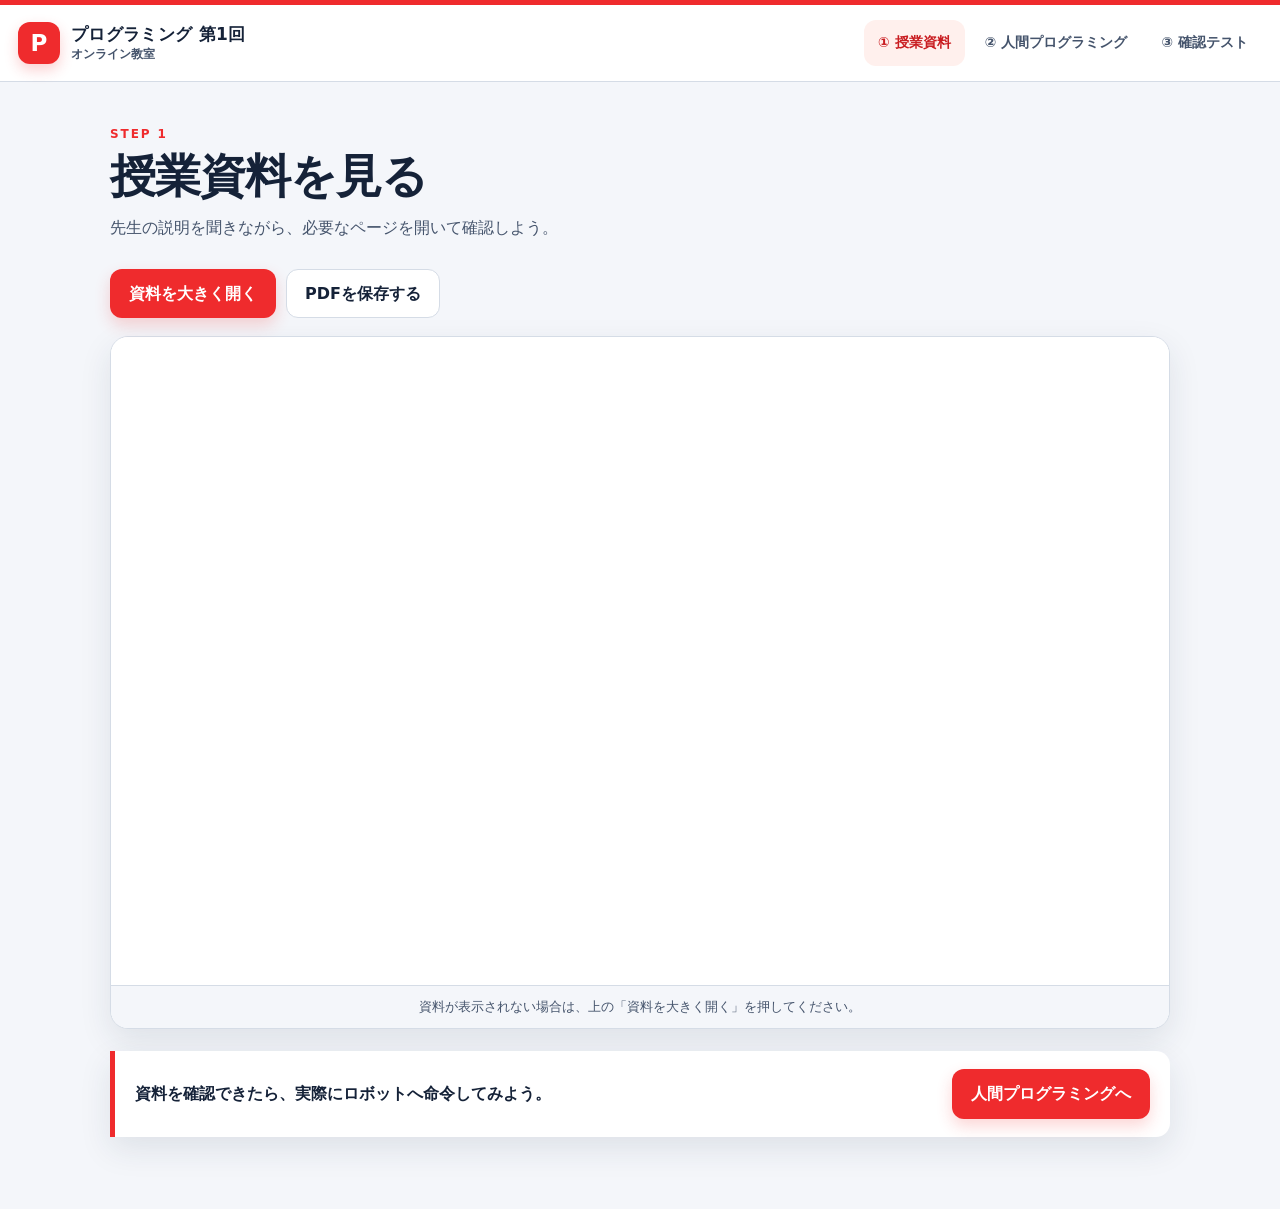
<file: index.html>
<!doctype html>
<html lang="ja">
  <head>
    <meta charset="utf-8" />
    <meta name="viewport" content="width=device-width, initial-scale=1, viewport-fit=cover" />
    <meta name="theme-color" content="#ef2b2d" />
    <meta
      name="description"
      content="プログラミング第1回の授業資料・人間プログラミング・確認テスト"
    />
    <title>プログラミング 第1回｜オンライン教室</title>
    <link rel="stylesheet" href="./styles.css" />
  </head>
  <body>
    <a class="skip-link" href="#main-content">本文へ移動</a>

    <header class="site-header">
      <div class="site-header__inner">
        <div class="brand" aria-label="プログラミング 第1回">
          <span class="brand__mark" aria-hidden="true">P</span>
          <span>
            <strong>プログラミング 第1回</strong>
            <small>オンライン教室</small>
          </span>
        </div>

        <nav class="main-nav" aria-label="学習メニュー">
          <button class="nav-button is-active" type="button" data-view="materials" aria-current="page">
            <span aria-hidden="true">①</span> 授業資料
          </button>
          <button class="nav-button" type="button" data-view="game">
            <span aria-hidden="true">②</span> 人間プログラミング
          </button>
          <button class="nav-button" type="button" data-view="quiz">
            <span aria-hidden="true">③</span> 確認テスト
          </button>
        </nav>
      </div>
    </header>

    <main id="main-content" tabindex="-1">
      <section class="view is-active" id="view-materials" data-view-panel="materials">
        <div class="page-shell">
          <header class="section-heading">
            <p class="eyebrow">STEP 1</p>
            <h1>授業資料を見る</h1>
            <p>先生の説明を聞きながら、必要なページを開いて確認しよう。</p>
          </header>

          <div class="material-actions" aria-label="資料の操作">
            <a class="button button--primary" href="./assets/lesson-1.pdf" target="_blank" rel="noreferrer">
              資料を大きく開く
            </a>
            <a class="button button--secondary" href="./assets/lesson-1.pdf" download>
              PDFを保存する
            </a>
          </div>

          <div class="pdf-frame">
            <iframe
              src="./assets/lesson-1.pdf#view=FitH"
              title="プログラミング第1回 授業資料"
            ></iframe>
            <p class="pdf-fallback">
              資料が表示されない場合は、上の「資料を大きく開く」を押してください。
            </p>
          </div>

          <div class="next-step">
            <p><strong>資料を確認できたら、実際にロボットへ命令してみよう。</strong></p>
            <button class="button button--primary" type="button" data-go-view="game">
              人間プログラミングへ
            </button>
          </div>
        </div>
      </section>

      <section class="view" id="view-game" data-view-panel="game" hidden>
        <div class="page-shell page-shell--wide">
          <header class="section-heading section-heading--compact">
            <p class="eyebrow">STEP 2</p>
            <h1>人間プログラミング</h1>
            <p>「ロボットが」「前に1マス」「進む」のようにカードを組み合わせよう。完成した命令は1行にまとまります。</p>
          </header>

          <div class="mission-tabs" id="mission-tabs" aria-label="問題を選ぶ"></div>

          <section class="mission-card" aria-labelledby="mission-title">
            <div class="mission-card__number" id="mission-number" aria-hidden="true">1</div>
            <div>
              <p class="mission-card__label">MISSION</p>
              <h2 id="mission-title">スタートからゴールまでロボットを動かそう</h2>
              <p id="mission-goal"></p>
            </div>
          </section>

          <div class="game-stage">
            <section class="board-panel" aria-labelledby="board-heading">
              <div class="panel-heading">
                <div>
                  <p class="panel-heading__kicker">FIELD</p>
                  <h3 id="board-heading">フィールド</h3>
                </div>
                <span class="scenario-badge" id="scenario-badge">4×4</span>
              </div>

              <div class="board-wrap">
                <div class="board" id="board" role="grid" aria-label="ロボットのフィールド"></div>
              </div>

              <div class="robot-status" aria-live="polite">
                <span class="robot-status__icon" aria-hidden="true">🤖</span>
                <div>
                  <small>ロボットの状態</small>
                  <strong id="robot-status-text">スタート地点・下向き</strong>
                </div>
              </div>
            </section>

            <aside class="rules-panel" aria-labelledby="rules-heading">
              <div class="panel-heading">
                <div>
                  <p class="panel-heading__kicker">RULES</p>
                  <h3 id="rules-heading">ルールとポイント</h3>
                </div>
              </div>
              <ul class="rule-list">
                <li>STARTから始める</li>
                <li>最初は下向き</li>
                <li>外側はすべて壁</li>
                <li>命令は上から順番に実行</li>
              </ul>
              <div class="goal-box">
                <span>今回のゴール条件</span>
                <p id="goal-condition"></p>
              </div>
              <div class="point-box">
                <span>ポイント</span>
                <p id="mission-point"></p>
              </div>
            </aside>
          </div>

          <div class="coding-area">
            <section class="palette-panel" aria-labelledby="palette-heading">
              <div class="panel-heading">
                <div>
                  <p class="panel-heading__kicker">CARDS</p>
                  <h3 id="palette-heading">命令カード</h3>
                </div>
                <span class="panel-note">タップで追加／つまんで移動</span>
              </div>
              <div class="palette" id="palette"></div>
            </section>

            <section class="workspace-panel" aria-labelledby="workspace-heading">
              <div class="panel-heading">
                <div>
                  <p class="panel-heading__kicker">PROGRAM</p>
                  <h3 id="workspace-heading">プログラム</h3>
                </div>
                <div class="workspace-meta">
                  <span class="indent-legend">← → インデント</span>
                  <span class="card-count" id="card-count">0枚</span>
                </div>
              </div>

              <p class="indent-guide">
                繰り返し・条件分岐の中で行う命令は「→」で右へずらします。インデントが左へ戻ると、その処理は終了です。
              </p>

              <div class="workspace" id="workspace" aria-label="命令カードを並べる場所">
                <div class="workspace-empty" id="workspace-empty">
                  <span aria-hidden="true">＋</span>
                  <strong>ここに命令カードを並べよう</strong>
                  <small>カードをタップしても追加できます</small>
                </div>
              </div>

              <div class="program-actions">
                <button class="button button--secondary" type="button" id="clear-program">すべて消す</button>
                <button class="button button--run" type="button" id="run-program">
                  <span aria-hidden="true">▶</span> 実行する！
                </button>
              </div>

              <div class="run-result" id="run-result" aria-live="polite">
                <span class="run-result__icon" aria-hidden="true">💡</span>
                <p>カードを並べたら、実行して動きを確かめよう。</p>
              </div>
            </section>
          </div>
        </div>
      </section>

      <section class="view" id="view-quiz" data-view-panel="quiz" hidden>
        <div class="page-shell page-shell--quiz">
          <header class="section-heading">
            <p class="eyebrow">STEP 3</p>
            <h1>第1回 確認テスト</h1>
            <p>（　）に当てはまる言葉を入力しよう。空白や大文字・小文字の違いは採点に影響しません。</p>
          </header>

          <form id="quiz-form" novalidate>
            <div class="quiz-list" id="quiz-list"></div>
            <div class="quiz-submit-bar">
              <p>全部入力できたら採点しよう。何度でもやり直せます。</p>
              <button class="button button--run" type="submit">解答する！</button>
            </div>
          </form>

          <section class="quiz-result" id="quiz-result" aria-live="polite" hidden>
            <div class="quiz-result__score">
              <span id="quiz-score">0</span><small>／9問</small>
            </div>
            <div>
              <h2 id="quiz-result-title">採点結果</h2>
              <p id="quiz-result-message"></p>
            </div>
          </section>
        </div>
      </section>
    </main>

    <div class="drag-ghost" id="drag-ghost" aria-hidden="true"></div>

    <script type="module" src="./app.mjs"></script>
  </body>
</html>
</file>
<file: styles.css>
:root {
  color-scheme: light;
  --red: #ef2b2d;
  --red-dark: #c91d21;
  --red-soft: #fff0ed;
  --ink: #152238;
  --ink-soft: #45546c;
  --navy: #203550;
  --navy-2: #2d4666;
  --paper: #ffffff;
  --surface: #f4f6fa;
  --surface-2: #e9edf3;
  --line: #d5dce6;
  --blue: #3077d6;
  --blue-soft: #eaf3ff;
  --gold: #b77800;
  --gold-soft: #fff5ce;
  --green: #238458;
  --green-soft: #e7f6ed;
  --purple: #7545a4;
  --purple-soft: #f1eafa;
  --orange: #c86518;
  --orange-soft: #fff0df;
  --shadow: 0 12px 32px rgb(30 48 73 / 10%);
  --radius: 18px;
  --font: "Hiragino Sans", "Yu Gothic", "YuGothic", "Noto Sans JP", system-ui, sans-serif;
}

* {
  box-sizing: border-box;
}

html {
  scroll-behavior: smooth;
  -webkit-text-size-adjust: 100%;
}

body {
  min-width: 320px;
  margin: 0;
  background: var(--surface);
  color: var(--ink);
  font-family: var(--font);
  font-size: 16px;
  line-height: 1.7;
}

button,
input,
a {
  font: inherit;
}

button,
a {
  -webkit-tap-highlight-color: transparent;
}

button:focus-visible,
a:focus-visible,
input:focus-visible {
  outline: 3px solid #f7b500;
  outline-offset: 3px;
}

.skip-link {
  position: fixed;
  z-index: 1000;
  top: 8px;
  left: 8px;
  transform: translateY(-160%);
  border-radius: 8px;
  background: var(--ink);
  color: #fff;
  padding: 10px 14px;
}

.skip-link:focus {
  transform: translateY(0);
}

.site-header {
  position: sticky;
  z-index: 50;
  top: 0;
  border-top: 5px solid var(--red);
  border-bottom: 1px solid var(--line);
  background: rgb(255 255 255 / 94%);
  backdrop-filter: blur(18px);
}

.site-header__inner {
  display: flex;
  align-items: center;
  justify-content: space-between;
  width: min(1280px, calc(100% - 36px));
  min-height: 76px;
  margin: 0 auto;
  gap: 24px;
}

.brand {
  display: flex;
  flex: 0 0 auto;
  align-items: center;
  gap: 11px;
  line-height: 1.25;
}

.brand__mark {
  display: grid;
  width: 42px;
  height: 42px;
  place-items: center;
  border-radius: 12px;
  background: var(--red);
  box-shadow: 0 6px 14px rgb(239 43 45 / 22%);
  color: #fff;
  font-size: 23px;
  font-weight: 900;
}

.brand strong,
.brand small {
  display: block;
}

.brand strong {
  font-size: 17px;
  letter-spacing: 0.02em;
}

.brand small {
  margin-top: 2px;
  color: var(--ink-soft);
  font-size: 12px;
  font-weight: 700;
}

.main-nav {
  display: flex;
  align-items: center;
  gap: 6px;
}

.nav-button {
  min-height: 46px;
  border: 0;
  border-radius: 12px;
  background: transparent;
  color: var(--ink-soft);
  cursor: pointer;
  padding: 10px 14px;
  font-size: 14px;
  font-weight: 800;
  white-space: nowrap;
}

.nav-button:hover {
  background: var(--surface);
  color: var(--ink);
}

.nav-button.is-active {
  background: var(--red-soft);
  color: var(--red-dark);
}

.view {
  min-height: calc(100vh - 81px);
  padding: 42px 0 72px;
}

.view[hidden] {
  display: none;
}

.view.is-active {
  animation: view-in 180ms ease-out;
}

@keyframes view-in {
  from {
    opacity: 0;
    transform: translateY(4px);
  }
  to {
    opacity: 1;
    transform: translateY(0);
  }
}

.page-shell {
  width: min(1060px, calc(100% - 40px));
  margin: 0 auto;
}

.page-shell--wide {
  width: min(1280px, calc(100% - 40px));
}

.page-shell--quiz {
  width: min(900px, calc(100% - 40px));
}

.section-heading {
  margin-bottom: 28px;
}

.section-heading--compact {
  margin-bottom: 20px;
}

.eyebrow,
.panel-heading__kicker,
.mission-card__label {
  margin: 0;
  color: var(--red);
  font-size: 12px;
  font-weight: 900;
  letter-spacing: 0.16em;
}

.section-heading h1 {
  margin: 4px 0 8px;
  font-size: clamp(30px, 4vw, 46px);
  line-height: 1.25;
  letter-spacing: -0.02em;
}

.section-heading p:last-child {
  max-width: 760px;
  margin: 0;
  color: var(--ink-soft);
}

.button {
  display: inline-flex;
  min-height: 48px;
  align-items: center;
  justify-content: center;
  gap: 8px;
  border: 1px solid transparent;
  border-radius: 12px;
  cursor: pointer;
  padding: 10px 18px;
  text-decoration: none;
  font-weight: 900;
  transition: transform 120ms ease, box-shadow 120ms ease, background 120ms ease;
}

.button:active {
  transform: translateY(1px);
}

.button:disabled {
  cursor: not-allowed;
  opacity: 0.55;
}

.button--primary,
.button--run {
  background: var(--red);
  box-shadow: 0 7px 16px rgb(239 43 45 / 20%);
  color: #fff;
}

.button--primary:hover,
.button--run:hover {
  background: var(--red-dark);
}

.button--secondary {
  border-color: var(--line);
  background: #fff;
  color: var(--ink);
}

.button--secondary:hover {
  background: var(--surface);
}

.button--run {
  min-width: 160px;
  font-size: 17px;
}

.material-actions {
  display: flex;
  flex-wrap: wrap;
  margin-bottom: 18px;
  gap: 10px;
}

.pdf-frame {
  overflow: hidden;
  border: 1px solid var(--line);
  border-radius: var(--radius);
  background: var(--paper);
  box-shadow: var(--shadow);
}

.pdf-frame iframe {
  display: block;
  width: 100%;
  height: min(72vh, 760px);
  min-height: 500px;
  border: 0;
  background: #fff;
}

.pdf-fallback {
  margin: 0;
  border-top: 1px solid var(--line);
  background: var(--surface);
  color: var(--ink-soft);
  padding: 10px 16px;
  font-size: 13px;
  text-align: center;
}

.next-step {
  display: flex;
  align-items: center;
  justify-content: space-between;
  margin-top: 22px;
  border-left: 5px solid var(--red);
  border-radius: 0 14px 14px 0;
  background: #fff;
  box-shadow: var(--shadow);
  padding: 18px 20px;
  gap: 20px;
}

.next-step p {
  margin: 0;
}

.mission-tabs {
  display: flex;
  overflow-x: auto;
  margin: 0 -4px 16px;
  padding: 4px;
  gap: 8px;
  scrollbar-width: thin;
}

.mission-tab {
  display: grid;
  flex: 0 0 auto;
  width: 49px;
  height: 49px;
  place-items: center;
  border: 1px solid var(--line);
  border-radius: 13px;
  background: #fff;
  color: var(--ink-soft);
  cursor: pointer;
  font-size: 17px;
  font-weight: 900;
}

.mission-tab:hover {
  border-color: var(--red);
  color: var(--red);
}

.mission-tab.is-active {
  border-color: var(--red);
  background: var(--red);
  box-shadow: 0 7px 15px rgb(239 43 45 / 20%);
  color: #fff;
}

.mission-tab.is-complete:not(.is-active) {
  border-color: #79bd98;
  background: var(--green-soft);
  color: var(--green);
}

.mission-card {
  display: flex;
  min-height: 98px;
  align-items: center;
  margin-bottom: 18px;
  border-radius: var(--radius);
  background: var(--navy);
  box-shadow: 0 12px 28px rgb(26 48 77 / 18%);
  color: #fff;
  padding: 18px 22px;
  gap: 17px;
}

.mission-card__number {
  display: grid;
  flex: 0 0 auto;
  width: 54px;
  height: 54px;
  place-items: center;
  border-radius: 50%;
  background: var(--red);
  font-size: 24px;
  font-weight: 900;
}

.mission-card__label {
  color: #ffb8b0;
}

.mission-card h2 {
  margin: 1px 0 2px;
  font-size: clamp(20px, 2.3vw, 28px);
  line-height: 1.35;
}

.mission-card p:last-child {
  margin: 0;
  color: #dce6f3;
  font-size: 14px;
}

.game-stage {
  display: grid;
  grid-template-columns: minmax(420px, 0.95fr) minmax(320px, 0.65fr);
  margin-bottom: 18px;
  gap: 18px;
}

.board-panel,
.rules-panel,
.palette-panel,
.workspace-panel {
  border: 1px solid var(--line);
  border-radius: var(--radius);
  background: #fff;
  box-shadow: var(--shadow);
  padding: 20px;
}

.panel-heading {
  display: flex;
  align-items: center;
  justify-content: space-between;
  margin-bottom: 14px;
  gap: 12px;
}

.panel-heading h3 {
  margin: 1px 0 0;
  font-size: 21px;
  line-height: 1.25;
}

.scenario-badge,
.card-count,
.panel-note {
  border-radius: 999px;
  background: var(--surface);
  color: var(--ink-soft);
  padding: 6px 10px;
  font-size: 12px;
  font-weight: 800;
}

.workspace-meta {
  display: flex;
  align-items: center;
  gap: 7px;
}

.indent-legend {
  border-radius: 999px;
  background: var(--purple-soft);
  color: var(--purple);
  padding: 6px 10px;
  font-size: 12px;
  font-weight: 900;
}

.indent-guide {
  margin: -2px 0 12px;
  border-left: 4px solid var(--purple);
  border-radius: 0 9px 9px 0;
  background: var(--purple-soft);
  color: #543076;
  padding: 9px 11px;
  font-size: 14px;
  font-weight: 750;
  line-height: 1.55;
}

.board-wrap {
  display: grid;
  place-items: center;
  border-radius: 16px;
  background: linear-gradient(145deg, #e8edf4, #f7f9fc);
  padding: 16px;
}

.board {
  display: grid;
  width: min(100%, 440px);
  overflow: hidden;
  border: 9px solid var(--navy);
  border-radius: 11px;
  aspect-ratio: 1;
  background: #fff;
  box-shadow: 0 9px 22px rgb(31 53 80 / 16%);
}

.board-cell {
  position: relative;
  display: grid;
  min-width: 0;
  min-height: 0;
  place-items: center;
  border-right: 1px solid #6f7d8e;
  border-bottom: 1px solid #6f7d8e;
  background: #fff;
  container-type: size;
}

.board-cell.is-last-column {
  border-right: 0;
}

.board-cell.is-last-row {
  border-bottom: 0;
}

.board-cell.is-start {
  background: var(--blue-soft);
}

.board-cell.is-goal {
  background: var(--gold-soft);
}

.board-cell.is-event {
  background: #fff6e9;
}

.board-cell.is-wall {
  background: repeating-linear-gradient(135deg, #314966 0 9px, #223853 9px 18px);
  color: #fff;
}

.cell-label {
  max-width: 95%;
  color: var(--ink-soft);
  font-size: 12px;
  font-size: clamp(9px, 13cqw, 14px);
  font-weight: 900;
  line-height: 1.25;
  text-align: center;
  white-space: pre-line;
}

.is-wall .cell-label {
  color: #fff;
}

.cell-corner-label {
  position: absolute;
  top: 4px;
  left: 5px;
  color: var(--ink-soft);
  font-size: clamp(7px, 9cqw, 11px);
  font-weight: 900;
  line-height: 1;
}

.is-wall .cell-corner-label {
  color: #fff;
}

.robot-piece {
  position: absolute;
  z-index: 3;
  display: grid;
  width: 60%;
  height: 60%;
  place-items: center;
  border: 2px solid #0f6c9f;
  border-radius: 50%;
  background: #dff8ff;
  box-shadow: 0 4px 10px rgb(25 92 127 / 28%);
  font-size: 26px;
  font-size: clamp(18px, 28cqw, 34px);
  line-height: 1;
  transition: transform 180ms ease, inset 180ms ease;
}

.robot-piece::after {
  position: absolute;
  top: -22%;
  left: 50%;
  color: var(--red);
  content: "▲";
  font-size: 14px;
  font-size: clamp(10px, 17cqw, 17px);
  filter: drop-shadow(0 1px 0 #fff);
  transform: translateX(-50%) rotate(var(--robot-angle));
  transform-origin: 50% 135%;
  transition: transform 180ms ease;
}

.robot-status {
  display: flex;
  align-items: center;
  margin-top: 12px;
  border-radius: 12px;
  background: var(--surface);
  padding: 10px 13px;
  gap: 10px;
}

.robot-status__icon {
  font-size: 24px;
}

.robot-status small,
.robot-status strong {
  display: block;
}

.robot-status small {
  color: var(--ink-soft);
  font-size: 11px;
  font-weight: 700;
}

.robot-status strong {
  font-size: 14px;
  line-height: 1.35;
}

.rule-list {
  display: grid;
  margin: 0 0 16px;
  padding: 0;
  gap: 8px;
  list-style: none;
}

.rule-list li {
  position: relative;
  border-bottom: 1px solid var(--surface-2);
  padding: 5px 0 9px 30px;
  font-weight: 700;
}

.rule-list li::before {
  position: absolute;
  top: 4px;
  left: 0;
  display: grid;
  width: 22px;
  height: 22px;
  place-items: center;
  border-radius: 50%;
  background: var(--red-soft);
  color: var(--red);
  content: "✓";
  font-size: 12px;
  font-weight: 900;
}

.goal-box,
.point-box {
  border-radius: 13px;
  padding: 14px 15px;
}

.goal-box {
  margin-bottom: 10px;
  border: 1px solid #efbc4f;
  background: var(--gold-soft);
}

.point-box {
  border: 1px solid #9bb8d8;
  background: var(--blue-soft);
}

.goal-box span,
.point-box span {
  display: block;
  margin-bottom: 3px;
  font-size: 12px;
  font-weight: 900;
}

.goal-box span {
  color: var(--gold);
}

.point-box span {
  color: #1c62a9;
}

.goal-box p,
.point-box p {
  margin: 0;
  font-size: 15px;
  font-weight: 800;
  line-height: 1.55;
}

.coding-area {
  display: grid;
  grid-template-columns: minmax(0, 0.95fr) minmax(430px, 1.05fr);
  align-items: start;
  gap: 18px;
}

.palette {
  display: grid;
  gap: 16px;
}

.palette-group h4 {
  margin: 0 0 8px;
  color: var(--ink-soft);
  font-size: 13px;
}

.palette-group__cards {
  display: grid;
  grid-template-columns: repeat(2, minmax(0, 1fr));
  gap: 8px;
}

.palette-card {
  position: relative;
  display: flex;
  min-height: 58px;
  align-items: stretch;
  overflow: hidden;
  border: 2px solid var(--card-line, #8b98a8);
  border-radius: 11px;
  background: var(--card-fill, #f7f8fa);
  color: var(--ink);
  padding: 0;
  text-align: left;
}

.palette-card__add {
  display: flex;
  flex: 1;
  align-items: center;
  border: 0;
  background: transparent;
  color: inherit;
  cursor: pointer;
  padding: 9px 8px 9px 11px;
  font-size: 14px;
  font-weight: 800;
  line-height: 1.45;
  text-align: left;
}

.palette-card__add:hover {
  background: rgb(255 255 255 / 35%);
}

.drag-handle {
  display: grid;
  flex: 0 0 42px;
  min-width: 42px;
  place-items: center;
  border: 0;
  border-left: 1px solid rgb(23 36 55 / 12%);
  background: rgb(255 255 255 / 35%);
  color: var(--ink-soft);
  cursor: grab;
  touch-action: none;
  user-select: none;
}

.drag-handle:active {
  cursor: grabbing;
}

.category-subject {
  --card-fill: #eef1f5;
  --card-line: #52647a;
}

.category-value,
.category-move {
  --card-fill: #eaf3ff;
  --card-line: #3478c9;
}

.category-action {
  --card-fill: #fff2dc;
  --card-line: #cd6b1d;
}

.category-variable {
  --card-fill: #ffedd8;
  --card-line: #d26d20;
}

.category-loop {
  --card-fill: #e8f7ea;
  --card-line: #35875a;
}

.category-condition {
  --card-fill: #f2eafa;
  --card-line: #7950a3;
}

.workspace {
  position: relative;
  min-height: 330px;
  border: 2px dashed #b7c1cf;
  border-radius: 14px;
  background: #f8fafc;
  padding: 10px;
  transition: border-color 120ms ease, background 120ms ease;
}

.workspace.is-drop-target {
  border-color: var(--red);
  background: var(--red-soft);
}

.workspace-empty {
  position: absolute;
  inset: 0;
  display: grid;
  place-content: center;
  color: #8290a3;
  padding: 30px;
  text-align: center;
  pointer-events: none;
}

.workspace-empty span {
  display: grid;
  width: 46px;
  height: 46px;
  place-items: center;
  margin: 0 auto 8px;
  border: 2px dashed #aab5c4;
  border-radius: 50%;
  font-size: 24px;
}

.workspace-empty strong,
.workspace-empty small {
  display: block;
}

.workspace-empty small {
  margin-top: 3px;
}

.program-line {
  position: relative;
  display: grid;
  grid-template-columns: minmax(0, 1fr) auto;
  min-height: 54px;
  margin-bottom: 8px;
  margin-left: calc(var(--indent, 0) * 22px);
  overflow: hidden;
  border: 2px solid #aeb9c7;
  border-radius: 11px;
  background: #fff;
  box-shadow: 0 4px 9px rgb(31 52 78 / 7%);
  transition: opacity 120ms ease, transform 120ms ease, box-shadow 120ms ease;
}

.program-line.is-incomplete {
  border-style: dashed;
  border-color: #c6963a;
  background: #fffdf5;
}

.program-line.is-running {
  box-shadow: 0 0 0 4px rgb(239 43 45 / 20%), 0 6px 15px rgb(31 52 78 / 13%);
  transform: translateX(3px);
}

.program-line__tokens {
  display: flex;
  min-width: 0;
  align-items: center;
  overflow-x: auto;
  padding: 6px;
  gap: 5px;
  scrollbar-width: thin;
}

.program-token {
  display: flex;
  flex: 0 0 auto;
  align-items: center;
  overflow: hidden;
  min-height: 40px;
  border: 2px solid var(--card-line, #8b98a8);
  border-radius: 8px;
  background: var(--card-fill, #f7f8fa);
  transition: opacity 120ms ease, transform 120ms ease;
}

.program-token.is-drag-source {
  opacity: 0.3;
}

.program-token__drag {
  display: flex;
  min-height: 40px;
  align-items: center;
  border: 0;
  background: transparent;
  color: var(--ink);
  cursor: grab;
  padding: 6px 8px;
  gap: 5px;
  font-size: 13px;
  font-weight: 850;
  line-height: 1.35;
  touch-action: none;
  white-space: nowrap;
}

.program-token__drag:active {
  cursor: grabbing;
}

.program-token__grip {
  color: var(--ink-soft);
  font-size: 15px;
}

.program-token__delete {
  display: grid;
  width: 29px;
  min-width: 29px;
  min-height: 40px;
  place-items: center;
  border: 0;
  border-left: 1px solid rgb(23 36 55 / 12%);
  background: rgb(255 255 255 / 38%);
  color: var(--ink-soft);
  cursor: pointer;
  font-weight: 900;
}

.program-token__delete:hover {
  background: rgb(255 255 255 / 72%);
  color: var(--red-dark);
}

.program-line__actions {
  display: flex;
  align-items: center;
  border-left: 1px solid var(--line);
  background: var(--surface);
  padding: 3px;
}

.icon-button {
  display: grid;
  width: 38px;
  height: 44px;
  place-items: center;
  border: 0;
  background: transparent;
  color: var(--ink-soft);
  cursor: pointer;
  font-size: 15px;
  font-weight: 900;
}

.icon-button:hover {
  background: rgb(255 255 255 / 65%);
  color: var(--ink);
}

.icon-button[data-line-action="outdent"],
.icon-button[data-line-action="indent"] {
  background: rgb(121 80 163 / 8%);
  color: var(--purple);
}

.icon-button[data-line-action="outdent"]:hover,
.icon-button[data-line-action="indent"]:hover {
  background: rgb(121 80 163 / 16%);
}

.icon-button--delete:hover {
  color: var(--red-dark);
}

.program-actions {
  display: flex;
  align-items: center;
  justify-content: flex-end;
  margin-top: 12px;
  gap: 10px;
}

.run-result {
  display: flex;
  align-items: flex-start;
  margin-top: 12px;
  border: 1px solid #b9d3ef;
  border-radius: 13px;
  background: var(--blue-soft);
  color: #1d4f82;
  padding: 12px 14px;
  gap: 9px;
}

.run-result p {
  margin: 0;
  font-size: 14px;
  font-weight: 750;
}

.run-result__icon {
  flex: 0 0 auto;
}

.run-result.is-success {
  border-color: #87c6a3;
  background: var(--green-soft);
  color: #17643f;
}

.run-result.is-error {
  border-color: #f0aaa4;
  background: var(--red-soft);
  color: #9b2629;
}

.drag-ghost {
  position: fixed;
  z-index: 999;
  top: 0;
  left: 0;
  display: none;
  width: min(320px, calc(100vw - 32px));
  border: 2px solid var(--card-line, #8b98a8);
  border-radius: 11px;
  background: var(--card-fill, #fff);
  box-shadow: 0 14px 32px rgb(20 35 55 / 26%);
  padding: 12px 15px;
  font-size: 14px;
  font-weight: 850;
  line-height: 1.45;
  pointer-events: none;
  transform: translate(-22px, -24px) rotate(1deg);
}

.drag-ghost.is-visible {
  display: block;
}

.quiz-list {
  display: grid;
  gap: 12px;
}

.quiz-item {
  display: grid;
  grid-template-columns: 48px minmax(0, 1fr);
  overflow: hidden;
  border: 1px solid var(--line);
  border-radius: 15px;
  background: #fff;
  box-shadow: 0 7px 18px rgb(30 48 73 / 7%);
}

.quiz-item__number {
  display: grid;
  min-height: 126px;
  place-items: center;
  background: var(--red);
  color: #fff;
  font-size: 19px;
  font-weight: 900;
}

.quiz-item__body {
  padding: 16px 18px 17px;
}

.quiz-item label {
  display: block;
  margin-bottom: 9px;
  font-weight: 800;
  line-height: 1.55;
}

.quiz-input {
  width: 100%;
  min-height: 48px;
  border: 2px solid #aeb9c7;
  border-radius: 10px;
  background: #fff;
  color: var(--ink);
  padding: 9px 12px;
  font-size: 16px;
}

.quiz-input::placeholder {
  color: #8995a6;
}

.quiz-item.is-correct {
  border-color: #61ad81;
}

.quiz-item.is-correct .quiz-item__number {
  background: var(--green);
}

.quiz-item.is-correct .quiz-input {
  border-color: var(--green);
  background: #f3fff8;
}

.quiz-item.is-wrong {
  border-color: #dc6a66;
}

.quiz-item.is-wrong .quiz-item__number {
  background: #b92e32;
}

.quiz-item.is-wrong .quiz-input {
  border-color: #d55753;
  background: #fff8f7;
}

.answer-feedback {
  display: none;
  margin: 8px 0 0;
  font-size: 13px;
  font-weight: 800;
}

.is-correct .answer-feedback,
.is-wrong .answer-feedback {
  display: block;
}

.is-correct .answer-feedback {
  color: var(--green);
}

.is-wrong .answer-feedback {
  color: #a72b2e;
}

.quiz-submit-bar {
  position: sticky;
  z-index: 5;
  bottom: max(12px, env(safe-area-inset-bottom));
  display: flex;
  align-items: center;
  justify-content: space-between;
  margin-top: 20px;
  border: 1px solid var(--line);
  border-radius: 16px;
  background: rgb(255 255 255 / 96%);
  box-shadow: 0 12px 35px rgb(30 48 73 / 16%);
  backdrop-filter: blur(14px);
  padding: 13px 15px 13px 18px;
  gap: 18px;
}

.quiz-submit-bar p {
  margin: 0;
  color: var(--ink-soft);
  font-size: 14px;
}

.quiz-result {
  display: flex;
  align-items: center;
  margin-top: 18px;
  border: 2px solid var(--green);
  border-radius: var(--radius);
  background: var(--green-soft);
  padding: 20px;
  gap: 18px;
}

.quiz-result[hidden] {
  display: none;
}

.quiz-result__score {
  flex: 0 0 auto;
  color: var(--green);
  line-height: 1;
}

.quiz-result__score span {
  font-size: 48px;
  font-weight: 950;
}

.quiz-result__score small {
  font-size: 15px;
  font-weight: 900;
}

.quiz-result h2 {
  margin: 0 0 3px;
  font-size: 21px;
}

.quiz-result p {
  margin: 0;
  color: #245d42;
}

@media (max-width: 1120px) {
  .coding-area {
    grid-template-columns: 1fr;
  }
}

@media (max-width: 980px) {
  .site-header__inner {
    align-items: stretch;
    flex-direction: column;
    padding: 10px 0 9px;
    gap: 8px;
  }

  .brand {
    align-self: flex-start;
  }

  .main-nav {
    width: 100%;
  }

  .nav-button {
    flex: 1;
    padding-inline: 8px;
  }

  .view {
    min-height: calc(100vh - 132px);
  }

  .game-stage {
    grid-template-columns: minmax(380px, 1fr) minmax(280px, 0.72fr);
  }

  .palette-group__cards {
    grid-template-columns: repeat(3, minmax(0, 1fr));
  }
}

@media (max-width: 760px) {
  .site-header__inner,
  .page-shell,
  .page-shell--wide,
  .page-shell--quiz {
    width: min(100% - 24px, 100%);
  }

  .brand__mark {
    width: 36px;
    height: 36px;
    border-radius: 10px;
    font-size: 20px;
  }

  .brand strong {
    font-size: 15px;
  }

  .nav-button {
    min-height: 44px;
    font-size: 12px;
  }

  .view {
    padding: 28px 0 58px;
  }

  .section-heading h1 {
    font-size: 30px;
  }

  .game-stage {
    grid-template-columns: 1fr;
  }

  .board {
    width: min(100%, 460px);
  }

  .rules-panel {
    display: grid;
    grid-template-columns: 1fr 1fr;
    gap: 12px;
  }

  .rules-panel .panel-heading,
  .rules-panel .rule-list {
    grid-column: 1 / -1;
  }

  .goal-box {
    margin-bottom: 0;
  }

  .palette-group__cards {
    grid-template-columns: repeat(2, minmax(0, 1fr));
  }
}

@media (max-width: 560px) {
  .site-header__inner,
  .page-shell,
  .page-shell--wide,
  .page-shell--quiz {
    width: calc(100% - 20px);
  }

  .main-nav {
    overflow-x: auto;
  }

  .nav-button {
    flex: 0 0 auto;
    min-width: 118px;
  }

  .next-step,
  .quiz-submit-bar,
  .quiz-result {
    align-items: stretch;
    flex-direction: column;
  }

  .next-step .button,
  .quiz-submit-bar .button {
    width: 100%;
  }

  .pdf-frame iframe {
    min-height: 420px;
  }

  .mission-card {
    align-items: flex-start;
    padding: 16px;
  }

  .mission-card__number {
    width: 44px;
    height: 44px;
    font-size: 20px;
  }

  .mission-card h2 {
    font-size: 19px;
  }

  .board-panel,
  .rules-panel,
  .palette-panel,
  .workspace-panel {
    padding: 14px;
  }

  .rules-panel {
    display: block;
  }

  .rules-panel .goal-box {
    margin-bottom: 10px;
  }

  .palette-group__cards {
    grid-template-columns: 1fr;
  }

  .program-line {
    grid-template-columns: minmax(0, 1fr);
    margin-left: calc(var(--indent, 0) * 13px);
  }

  .program-line__actions {
    justify-content: flex-end;
    border-top: 1px solid var(--line);
    border-left: 0;
  }

  .program-actions {
    align-items: stretch;
    flex-direction: column-reverse;
  }

  .program-actions .button {
    width: 100%;
  }

  .quiz-item {
    grid-template-columns: 40px minmax(0, 1fr);
  }

  .quiz-item__number {
    min-height: 142px;
  }

  .quiz-item__body {
    padding: 14px;
  }
}

@media (prefers-reduced-motion: reduce) {
  *,
  *::before,
  *::after {
    scroll-behavior: auto !important;
    animation-duration: 0.01ms !important;
    animation-iteration-count: 1 !important;
    transition-duration: 0.01ms !important;
  }
}
</file>
